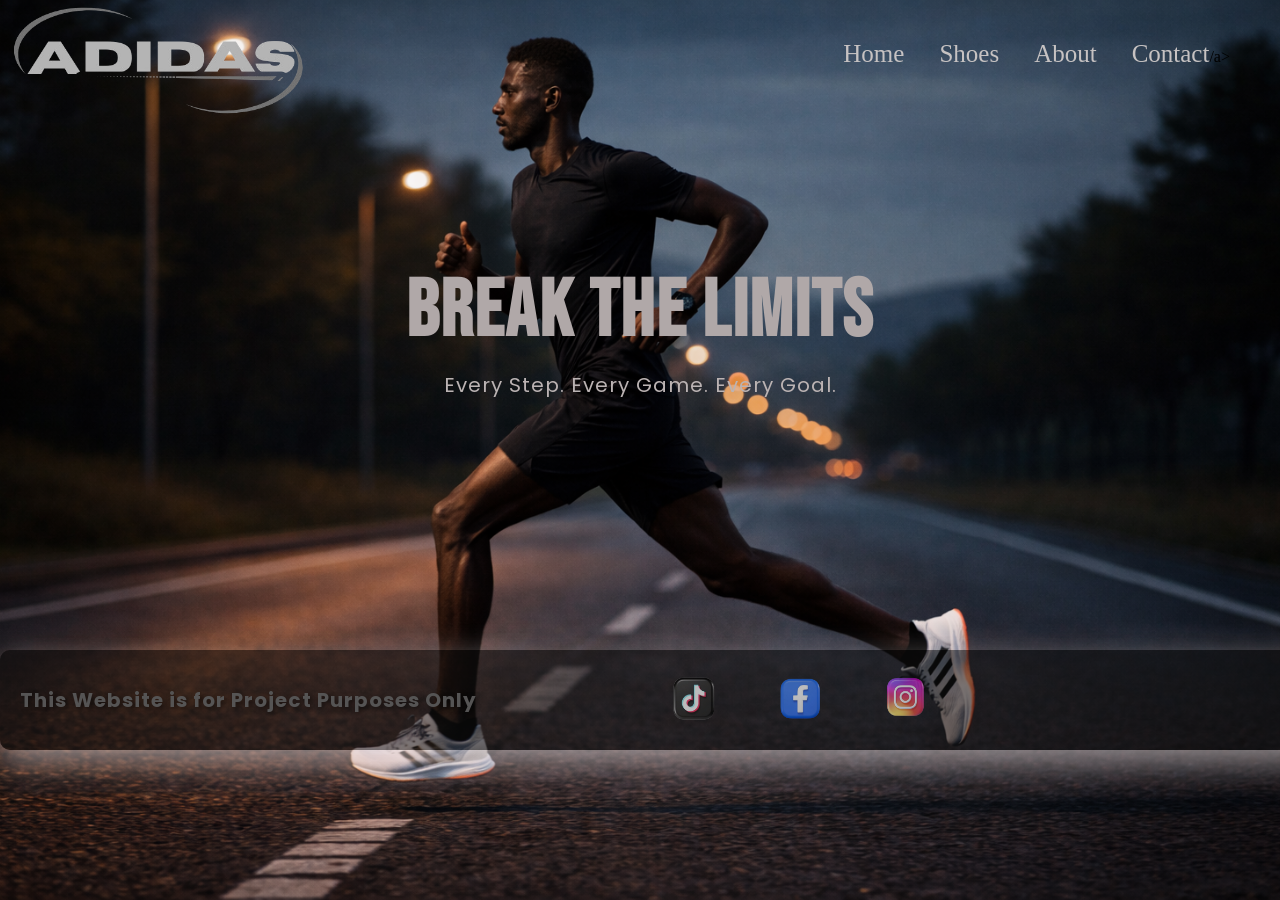
<file: index.html>
<html>
<head>
    
<meta charset="UTF-8">
           <meta http-equiv="X-UA-Compatible" content="IE=edge">
           <meta name="viewport" content=""width=device-width,
           initial-scale="1.0">
          <link rel="stylesheet" href="style.css">
          <link rel="stylesheet" href="https://cdnjs.cloudflare.com/ajax/libs/font-awesome/6.2.0/css/all.min.css"
           integrity="sha512-xh6O/CkQoPOWDdYTDqeRdPCVd1SpvCA9XXcUnZS2FmJNp1coAFzvtCN9BmamE+4aHK8yyUHUSCcJHgXloTyT2A=="
            crossorigin="anonymous" referrerpolicy="no-referrer">
            <link href="https://fonts.googleapis.com/css2?family=Bebas+Neue&family=Poppins:wght@400;500;600&display=swap" rel="stylesheet">

</head>
 <body>
     <div>
     
  <img src="adi.png" alt="" class="image" class="homeimg1">
</div>
        <div class="adidas-text">
    <h2 class="subtitle">Break the Limits</h2>
    <p class="tagline">Every Step. Every Game. Every Goal.</p>
</div>


<nav>
  <ul>
    <li><a href="#">Home</a></li>
    <li class="dropdown">
      <a href="#">Shoes</a>
      <ul class="dropdown-menu">
        <li><a href="OutdoorMALE.html">Outdoor</a></li>
        <li><a href="Running.html">Running</a></li>
        <li><a href="Football.html">Football</a></li>
        <li><a href="Basketball.html">Basketball</a></li>
      </ul>
    </li>
    <li><a href="about.html">About</a></li>
    <li><a href="contact.html">Contact</a>/a></li>
  </ul>
</nav>


<footer class="footer-long">
    <!-- Text added without touching icon layout -->
    <span class="footer-note">This  Website is for Project Purposes Only</span>

    <a href="https://www.tiktok.com/@nixee.4?_r=1&_t=ZS-93HhgeAhPce">
        <img src="tok.png" class="icon">
    </a>
    <a href="https://www.facebook.com/share/1PpRR3Lh1A/">
        <img src="fb.png" class="icon">
    </a>
    <a href="#">
        <img src="ig.png" class="icon">
    </a>
</footer>




</body>
</html>
</file>
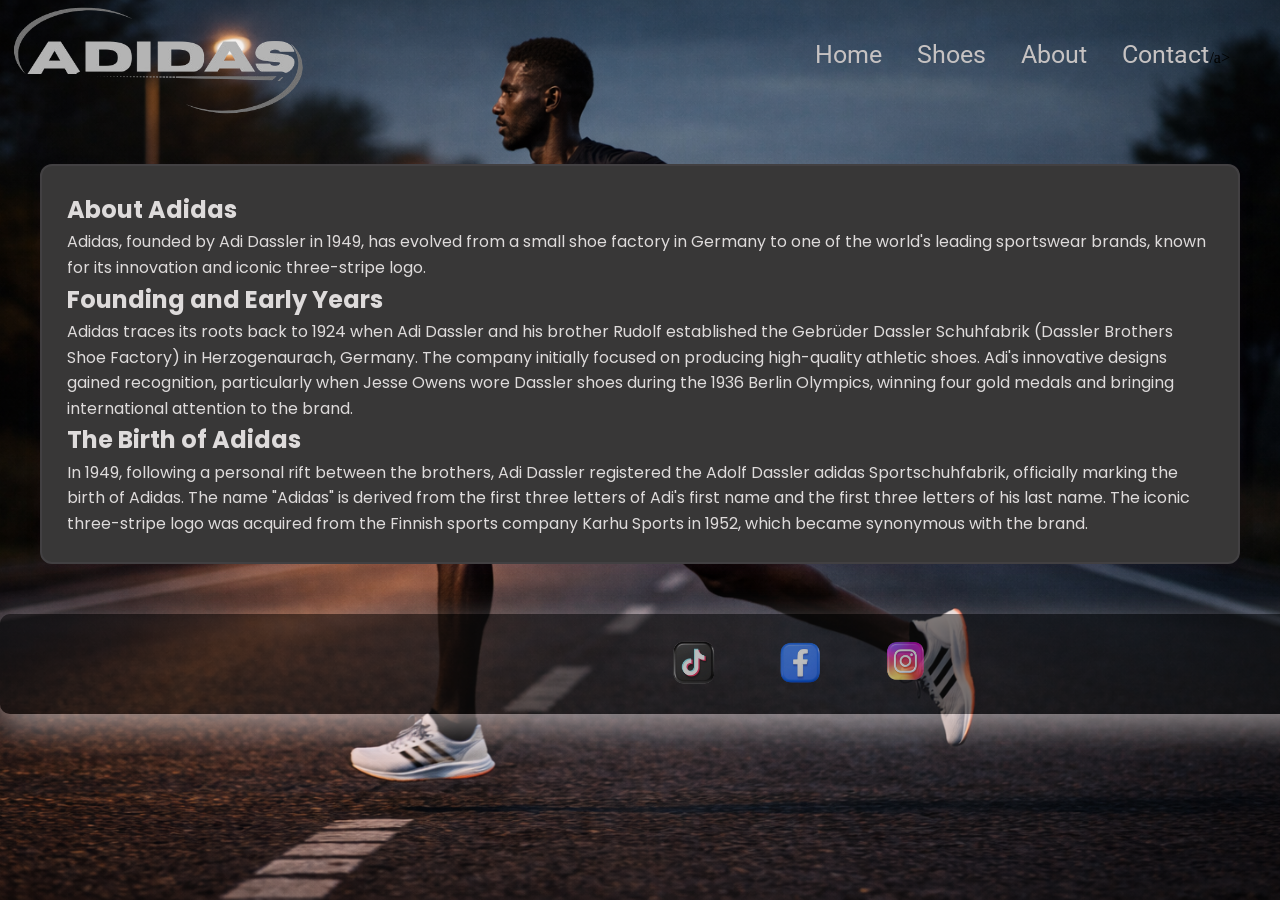
<file: about.html>
<html>
<head>
    
<meta charset="UTF-8">
           <meta http-equiv="X-UA-Compatible" content="IE=edge">
           <meta name="viewport" content=""width=device-width,
           initial-scale="1.0">
          <link rel="stylesheet" href="about.css">
          <link rel="stylesheet" href="https://cdnjs.cloudflare.com/ajax/libs/font-awesome/6.2.0/css/all.min.css"
           integrity="sha512-xh6O/CkQoPOWDdYTDqeRdPCVd1SpvCA9XXcUnZS2FmJNp1coAFzvtCN9BmamE+4aHK8yyUHUSCcJHgXloTyT2A=="
            crossorigin="anonymous" referrerpolicy="no-referrer">
           <link href="https://fonts.googleapis.com/css2?family=Poppins:wght@300;400;600&family=Bebas+Neue&family=Roboto:wght@400;500&display=swap" rel="stylesheet">

</head>
 <body>
     <div>
     
  <img src="adi.png" alt="" class="image" class="homeimg1">
</div>
        
<nav>
  <ul>
    <li><a href="index.html">Home</a></li>
    <li class="dropdown">
      <a href="#">Shoes</a>
      <ul class="dropdown-menu">
        <li><a href="OutdoorMALE.html">Outdoor</a></li>
        <li><a href="Running.html">Running</a></li>
        <li><a href="Football.html">Football</a></li>
        <li><a href="Basketball.html">Basketball</a></li>
      </ul>
    </li>
    <li><a href="about.html">About</a></li>
    <li><a href="contact.html">Contact</a>/a></li>
  </ul>
</nav>
<section class="about-adidas">
    <div class="details-box">
        <h2>About Adidas</h2>

        <p>
            Adidas, founded by Adi Dassler in 1949, has evolved from a small shoe factory in Germany 
            to one of the world's leading sportswear brands, known for its innovation and iconic 
            three-stripe logo.
        </p>

        <h2>Founding and Early Years</h2>
        <p>
            Adidas traces its roots back to 1924 when Adi Dassler and his brother Rudolf established 
            the Gebrüder Dassler Schuhfabrik (Dassler Brothers Shoe Factory) in Herzogenaurach, Germany. 
            The company initially focused on producing high-quality athletic shoes. Adi's innovative 
            designs gained recognition, particularly when Jesse Owens wore Dassler shoes during the 
            1936 Berlin Olympics, winning four gold medals and bringing international attention to the brand.
        </p>

        <h2>The Birth of Adidas</h2>
        <p>
            In 1949, following a personal rift between the brothers, Adi Dassler registered the 
            Adolf Dassler adidas Sportschuhfabrik, officially marking the birth of Adidas. 
            The name "Adidas" is derived from the first three letters of Adi's first name and 
            the first three letters of his last name. The iconic three-stripe logo was acquired 
            from the Finnish sports company Karhu Sports in 1952, which became synonymous with the brand.
        </p>
    </div>
</section>

<footer class="footer-long">
    <a href="#"><img src="tok.png" class="icon"></a>
    <a href="#"><img src="fb.png" class="icon"></a>
    <a href="#"><img src="ig.png" class="icon"></a>
</footer>




</body>
</html>
</file>
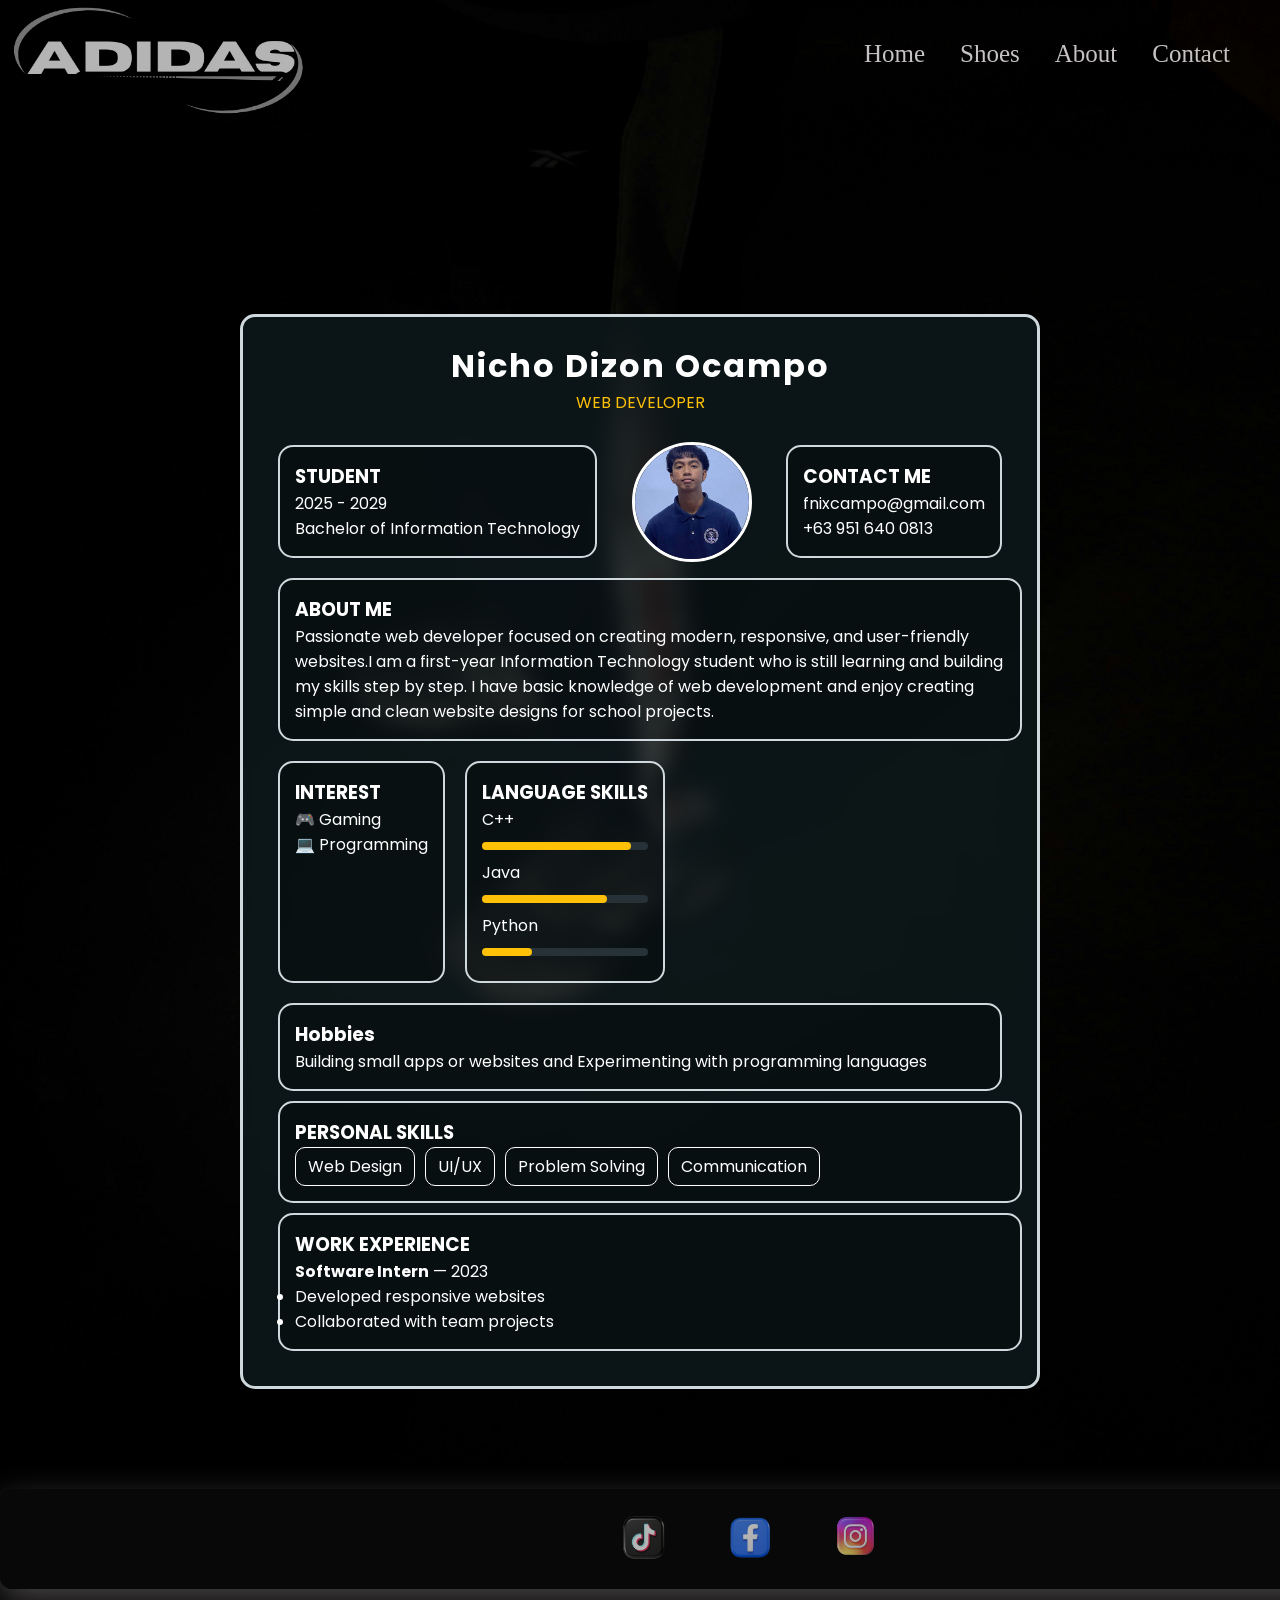
<file: contact.html>
<html>
<head>
    <meta charset="UTF-8">
    <meta http-equiv="X-UA-Compatible" content="IE=edge">
    <meta name="viewport" content="width=device-width, initial-scale=1.0">

    <title>Adidas Portfolio</title>

    <!-- MAIN CSS -->
    <link rel="stylesheet" href="contact.css">

    <!-- FONT AWESOME -->
    <link rel="stylesheet"
          href="https://cdnjs.cloudflare.com/ajax/libs/font-awesome/6.2.0/css/all.min.css"
          crossorigin="anonymous">

    <!-- GOOGLE FONTS -->
    <link href="https://fonts.googleapis.com/css2?family=Bebas+Neue&family=Poppins:wght@400;500;600&display=swap" rel="stylesheet">
</head>

<body>

    <!-- HEADER / LOGO -->
    <header>
        <img src="adi.png" alt="Adidas logo" class="image homeimg1">
    </header>

    <!-- NAVIGATION -->
    <nav>
        <ul>
            <li><a href="index.html">Home</a></li>

            <li class="dropdown">
                <a href="#">Shoes</a>
                <ul class="dropdown-menu">
                    <li><a href="OutdoorMALE.html">Outdoor</a></li>
                    <li><a href="Running.html">Running</a></li>
                    <li><a href="Football.html">Football</a></li>
                    <li><a href="Basketball.html">Basketball</a></li>
                </ul>
            </li>

            <li><a href="about.html">About</a></li>
            <li><a href="contact.html">Contact</a></li>
        </ul>
    </nav>

    <!-- MAIN CONTENT -->
    <main>

        <!-- RESUME / PROFILE CONTAINER (FIRST HTML APPLIED HERE) -->
        <div class="container">

            <!-- HEADER -->
            <div class="header">
                <h1>Nicho Dizon Ocampo</h1>
                <p>WEB DEVELOPER</p>
            </div>

            <!-- TOP SECTION -->
            <div class="top-section">

                <div class="box">
                    <h3>STUDENT</h3>
                    <p>2025 - 2029</p>
                    <p>Bachelor of Information Technology</p>
                </div>

                <div class="profile">
                    <img src="pgp.jpeg" alt="Profile picture of Morgan Maxwell">
                </div>

                <div class="box">
                    <h3>CONTACT ME</h3>
                    <p>fnixcampo@gmail.com</p>
                    <p>+63 951 640 0813</p>
                </div>

            </div>

            <!-- ABOUT -->
            <div class="box full">
                <h3>ABOUT ME</h3>
                <p>
                    Passionate web developer focused on creating modern,
                    responsive, and user-friendly websites.I am a first-year Information Technology student who is still learning and building my skills step by step. I have basic knowledge of web development and enjoy creating simple and clean website designs for school projects.
                </p>
            </div>

            <!-- SKILLS + INTEREST -->
            <div class="middle">

                <div class="box">
                    <h3>INTEREST</h3>
                    <p>🎮 Gaming</p>
                    <p>💻 Programming</p>
                </div>

                <div class="box">
                    <h3>LANGUAGE SKILLS</h3>

                    <p>C++</p>
                    <div class="bar"><span style="width:90%"></span></div>

                    <p>Java</p>
                    <div class="bar"><span style="width:75%"></span></div>

                    <p>Python</p>
                    <div class="bar"><span style="width:30%"></span></div>
                </div>

            </div>

             <div class="box">
                    <h3>Hobbies</h3>
                    <p>Building small apps or websites and
Experimenting with programming languages</p>
                 
                </div>

            <!-- PERSONAL SKILLS -->
            <div class="box full">
                <h3>PERSONAL SKILLS</h3>
                <div class="skills">
                    <span>Web Design</span>
                    <span>UI/UX</span>
                    <span>Problem Solving</span>
                    <span>Communication</span>
                </div>
            </div>

            <!-- WORK EXPERIENCE -->
            <div class="box full">
                <h3>WORK EXPERIENCE</h3>
                <p><b>Software Intern</b> — 2023</p>
                <ul>
                    <li>Developed responsive websites</li>
                    <li>Collaborated with team projects</li>
                </ul>
            </div>

        </div>
        <!-- END CONTAINER -->

    </main>

    <!-- FOOTER -->
    <footer class="footer-long">
        <a href="https://www.tiktok.com/@nixee.4?_r=1&_t=ZS-93HhgeAhPce">
            <img src="tok.png" alt="TikTok" class="icon">
        </a>

        <a href="https://www.facebook.com/share/1PpRR3Lh1A/">
            <img src="fb.png" alt="Facebook" class="icon">
        </a>

        <a href="#">
            <img src="ig.png" alt="Instagram" class="icon">
        </a>
    </footer>

</body>
</html>
</file>
<file: style.css>
body{
   overflow: hidden;
  background:url(background.png);
  background-repeat:no-repeat;
  background-size:cover;
  background-position:center;
    height: 100vh;

}
.image{
  width:300px;
  height:300px;
  margin-left:10px;
  margin-right:1;
  margin-bottom:30px;
  margin-top:-96;
}


* {
  padding:0;
 margin:0;
box-sizing:border-box ;

}
  footer{
    background-color:#474646
  }

  .foooter-container{
    width:100px;
    padding:70px 30px 20px;
  }

  .image-icon{
      display:flex;
      justify-content:center;
  }
   
  .footer-long {
    width: 2000%;                 
    max-width: 1600px;          
    height: 100px;              
    margin: 40px auto;
    background: #111;
    border-radius: 10px;
    margin-top: 250px;
    
    display: flex;
    justify-content: center;
    align-items: center;
    gap: 40px;

    box-shadow: 0 12px 35px rgba(235, 224, 224, 0.6);
}

.footer-note {
    position: absolute;          /* keeps icons centered */
    left: 20px;                  /* distance from left edge */
    font-size: 20px;             /* bigger font */
    font-weight: bold;           /* make it bold */
    font-family: 'Poppins', sans-serif; /* stylish font */
    color: #555454;              /* gold color for emphasis */
    text-shadow: 2px 2px 5px rgba(0,0,0,0.5); /* nice shadow effect */
    letter-spacing: 1px;         /* spacing between letters */
    opacity: 1;                  /* fully visible */
    transition: transform 0.3s ease; /* optional hover animation */
}

/* Optional hover effect */
.footer-note:hover {
    transform: scale(1.1);       /* slightly bigger on hover */
    color: #eeece8;              /* change color on hover */
}


.icon {
    width: 66px;               
    opacity: 0.7;
    transition: transform 0.3s ease, opacity 0.3s ease;
}

.icon:hover {
    transform: scale(1.25);
    opacity: 1;
}

     .footer-long {
    background: rgba(17, 17, 17, 0.5); 
}
nav{
position: absolute;
    top: 20px;
    right: 30px;
}
nav ul {
    list-style: none;       
    display: flex;
    gap: 35px;
    padding: 20px;
    margin-left: 1050px;
    
   
}

nav a {
    color: #898787;
    text-decoration: none;
    position: relative;
    padding-bottom: 6px;
    font-size: 25px;
    font-family:Roboto;
    outline: none;
    
}


nav a::after {
    content: "";
    position: absolute;
    left: 0;
    bottom: 0;
    width: 0;
    height: 2px;
    background: #fff;
    transition: width 0.3s ease;
}

nav a:hover:after {
    width: 100%;
}

 nav ul {
    list-style: none;
    display: flex;
    gap: 35px;
    margin: 0;
    padding: 20px;
}

nav a {
    font-family:Roboto; 
    color: #c6c2c2;
    text-decoration: none;
    position: relative;
    padding-bottom: 6px;
}


nav a::after {
    content: "";
    position: absolute;
    left: 0;
    bottom: 0;
    width: 0;
    height: 2px;
    background: #fff;
    transition: width 0.3s ease;
}
nav a:hover::after {
    width: 100%;
} 


.dropdown {
    position: relative;
}

.dropdown-menu {
    display: none;
    position: absolute;
    top: none;
    left: 0;
    background: #252424;
    border-radius: 8px;
    padding: 10px ;
    min-width: 140px;
    flex-direction: column;
    box-shadow: 0 6px 20px rgba(146, 145, 147, 0.5);
    z-index: 100;
}


.dropdown-menu li {
    padding: 8px 20px;
}

.dropdown-menu li a {
    color: #f6f2f2; 
    font-size: 19px;
    display: block;
    font-family: Roboto;
}

.dropdown-menu li a:hover {
    background: #222;
    border-radius: 5px;

}


.dropdown:hover .dropdown-menu {
    display: flex;
    flex-direction: column;
}

.adidas-text {
    text-align: center;
    margin-top: 30px;
    font-family: 'Poppins', sans-serif; 
    
}


.subtitle {
    font-family: 'Bebas Neue', sans-serif; 
    font-size: 80px;
    color: #b0a8a8;          
    margin: 0;
    text-transform: uppercase;
    letter-spacing: 2px;
}


.tagline {
    font-size: 20px;
    color: #bbb3b3;          
    margin-top: 10px;
    font-weight: 400;
    letter-spacing: 1px;
}
</file>
<file: about.css>
body{
   overflow: hidden;
  background:url(background.png);
  background-repeat:no-repeat;
  background-size:cover;
  background-position:center;
    height: 100vh;

}
.image{
  width:300px;
  height:300px;
  margin-left:10px;
  margin-right:1;
  margin-bottom:30px;
  margin-top:-96;
}


* {
  padding:0;
 margin:0;
box-sizing:border-box ;

}
  footer{
    background-color:#474646
  }

  .foooter-container{
    width:100px;
    padding:70px 30px 20px;
  }

  .image-icon{
      display:flex;
      justify-content:center;
  }
   
  .footer-long {
    width: 2000%;                 /* makes it long */
    max-width: 1600px;          /* limit on large screens */
    height: 100px;               /* makes it bigger */
    margin: 40px auto;
    background: #111;
    border-radius: 10px;
    margin-top: 100px;
    
    display: flex;
    justify-content: center;
    align-items: center;
    gap: 40px;

    box-shadow: 0 12px 35px rgba(235, 224, 224, 0.6);
}

/* Icons */
.icon {
    width: 66px;                /* bigger icons */
    opacity: 0.7;
    transition: transform 0.3s ease, opacity 0.3s ease;
}

.icon:hover {
    transform: scale(1.25);
    opacity: 1;
}

     .footer-long {
    background: rgba(17, 17, 17, 0.5); /* lower = more transparent */
}
nav{
position: absolute;
    top: 20px;
    right: 30px;
}
nav ul {
    list-style: none;       /* remove bullets */
    display: flex;
    gap: 35px;
    padding: 20px;
    margin: 0;
    margin-left: 1050px;
    
   
}

.about-adidas {
    max-width: 1200px;             /* wider container */
    margin: -70px auto;
    font-family: 'Poppins', sans-serif;
    color: #dedbdb;
    display: flex;
    gap: 20px;                     /* space between boxes */
    flex-wrap: wrap;               /* allow wrapping on smaller screens */
    justify-content: center;       /* center boxes horizontally */
}

.details-box {
    flex: 1 1 30%;                 /* each box takes ~30% width */
    min-width: 280px;              /* prevents boxes from getting too small */
    border: 2px solid #424042;
    border-radius: 12px;
    padding: 25px;
    background-color: #383737;
    box-shadow: 0 4px 15px rgba(47, 1, 60, 0.1);
    line-height: 1.6;
    transition: transform 0.3s ease, box-shadow 0.3s ease;
    margin-bottom: 20px;
}

/* Optional hover effect */
.details-box:hover {
    transform: translateY(-5px);
    box-shadow: 0 8px 20px rgba(0,0,0,0.2);
}

.details-box h3 {
    font-family: 'Bebas Neue', sans-serif;
    font-size: 24px;
    margin-top: 0;
    margin-bottom: 12px;
    text-transform: uppercase;
}

.details-box p {
    margin: 0;
}
nav{
position: absolute;
    top: 20px;
    right: 30px;
}
nav ul {
    list-style: none;       /* remove bullets */
    display: flex;
    gap: 35px;
    padding: 20px;
    margin: 0;
    margin-left: 1050px;
    
   
}

nav a {
    color: #898787;
    text-decoration: none;
    position: relative;
    padding-bottom: 6px;
    font-size: 25px;
    font-family:Roboto;
    outline: none;
    
}

/* underline animation */
nav a::after {
    content: "";
    position: absolute;
    left: 0;
    bottom: 0;
    width: 0;
    height: 2px;
    background: #fff;
    transition: width 0.3s ease;
}

nav a:hover::after {
    width: 100%;
}

 nav ul {
    list-style: none;
    display: flex;
    gap: 35px;
    margin: 0;
    padding: 20px;
}

nav a {
    font-family:Roboto; 
    color: #c6c2c2;
    text-decoration: none;
    position: relative;
    padding-bottom: 6px;
}

/* underline animation */
nav a::after {
    content: "";
    position: absolute;
    left: 0;
    bottom: 0;
    width: 0;
    height: 2px;
    background: #fff;
    transition: width 0.3s ease;
}
nav a:hover::after {
    width: 100%;
}

.dropdown {
    position: relative;
}

.dropdown-menu {
    display: none;
    position: absolute;
    top: none; 
    left: 0;
    background: #252424;
    border-radius: 8px;
    padding: 10px ;
    min-width: 140px;
    flex-direction: column;
    box-shadow: 0 6px 20px rgba(146, 145, 147, 0.5);
    z-index: 100;
}


.dropdown-menu li {
    padding: 8px 20px;
}

.dropdown-menu li a {
    color: #eae5e5; 
    font-size: 19px;
    display: block;
    font-family: Roboto;
}

.dropdown-menu li a:hover {
    background: #222;
    border-radius: 5px;

}


.dropdown:hover .dropdown-menu {
    display: flex;
    flex-direction: column;
}
</file>
<file: contact.css>
*{
  margin: 0;
  padding: 0;
  box-sizing: border-box;
}

/* ================= BODY ================= */
body {
  background: url(background.jpg) no-repeat center/cover;
  color: white;
  font-family: 'Poppins', Arial, sans-serif;
  position: relative;
  overflow-y: auto;
}

/* ================= ADIDAS LOGO ================= */
.image {
  width: 300px;
  height: 300px;
  margin-left: 10px;
  margin-bottom: 30px;
  margin-top: -96px;
  position: relative;
  z-index: 1;
}

/* ================= NAVIGATION ================= */
nav {
  position: absolute;
  top: 20px;
  right: 30px;
}

nav ul {
  list-style: none;
  display: flex;
  gap: 35px;
  padding: 20px;
}

nav a {
  font-family: Roboto;
  color: #c6c2c2;
  text-decoration: none;
  position: relative;
  padding-bottom: 6px;
  font-size: 25px;
}

nav a::after {
  content: "";
  position: absolute;
  left: 0;
  bottom: 0;
  width: 0;
  height: 2px;
  background: #fff;
  transition: width 0.3s ease;
}

nav a:hover::after {
  width: 100%;
}

/* ================= DROPDOWN ================= */
.dropdown {
  position: relative;
}

.dropdown-menu {
  display: none;
  position: absolute;
  top: 100%;
  left: 0;
  background: #252424;
  border-radius: 8px;
  padding: 10px 0;
  min-width: 160px;
  box-shadow: 0 6px 20px rgba(146, 145, 147, 0.5);
  z-index: 100;
}

.dropdown-menu li {
  padding: 8px 20px;
}

.dropdown-menu li a {
  font-size: 19px;
  color: #f6f2f2;
  display: block;
}

.dropdown-menu li a:hover {
  background: #222;
  border-radius: 5px;
}

.dropdown:hover .dropdown-menu {
  display: block;
}

/* ================= RESUME CONTAINER (FIRST CSS) ================= */
.container {
  width: 800px;
  margin: 80px auto;
  padding: 25px;
  border-radius: 15px;
  border: 3px solid #cfd8dc;
  background: rgba(15, 27, 30, 0.75);
  backdrop-filter: blur(10px);
}

/* HEADER */
.header {
  text-align: center;
  margin-bottom: 20px;
}

.header h1 {
  letter-spacing: 2px;
}

.header p {
  color: #ffc107;
}

/* BOX STYLE */
.box {
  border: 2px solid #cfd8dc;
  border-radius: 15px;
  padding: 15px;
  margin: 10px;
  background: rgba(0,0,0,0.25);
}

.full {
  width: 100%;
}

/* TOP SECTION */
.top-section {
  display: flex;
  align-items: center;
  justify-content: space-between;
  flex-wrap: wrap;
}

/* PROFILE IMAGE */
.profile img {
  width: 120px;
  height: 120px;
  border-radius: 50%;
  border: 3px solid white;
  object-fit: cover;
}

/* MIDDLE SECTION */
.middle {
  display: flex;
  flex-wrap: wrap;
}

/* SKILL BARS */
.bar {
  background: #263238;
  height: 8px;
  margin: 10px 0;
  border-radius: 10px;
}

.bar span {
  display: block;
  height: 100%;
  background: #ffc107;
  border-radius: 10px;
}

/* PERSONAL SKILLS */
.skills {
  display: flex;
  flex-wrap: wrap;
  gap: 10px;
}

.skills span {
  border: 1px solid white;
  padding: 6px 12px;
  border-radius: 10px;
}

/* ================= FOOTER ================= */
.footer-long {
  width: 400%;
  max-width: 1500px;
  height: 100px;
  margin: 100px auto 30px;
  background: rgba(17, 17, 17, 0.5);
  border-radius: 12px;

  display: flex;
  justify-content: center;
  align-items: center;
  gap: 40px;

  box-shadow: 0 12px 35px rgba(235, 224, 224, 0.3);
}

.icon {
  width: 66px;
  opacity: 0.7;
  transition: transform 0.3s ease, opacity 0.3s ease;
}

.icon:hover {
  transform: scale(1.25);
  opacity: 1;
}

/* ================= RESPONSIVE ================= */
@media (max-width: 900px) {
  .container {
    width: 95%;
  }

  .top-section,
  .middle {
    flex-direction: column;
    align-items: center;
  }

  nav {
    right: 10px;
  }
}
</file>
